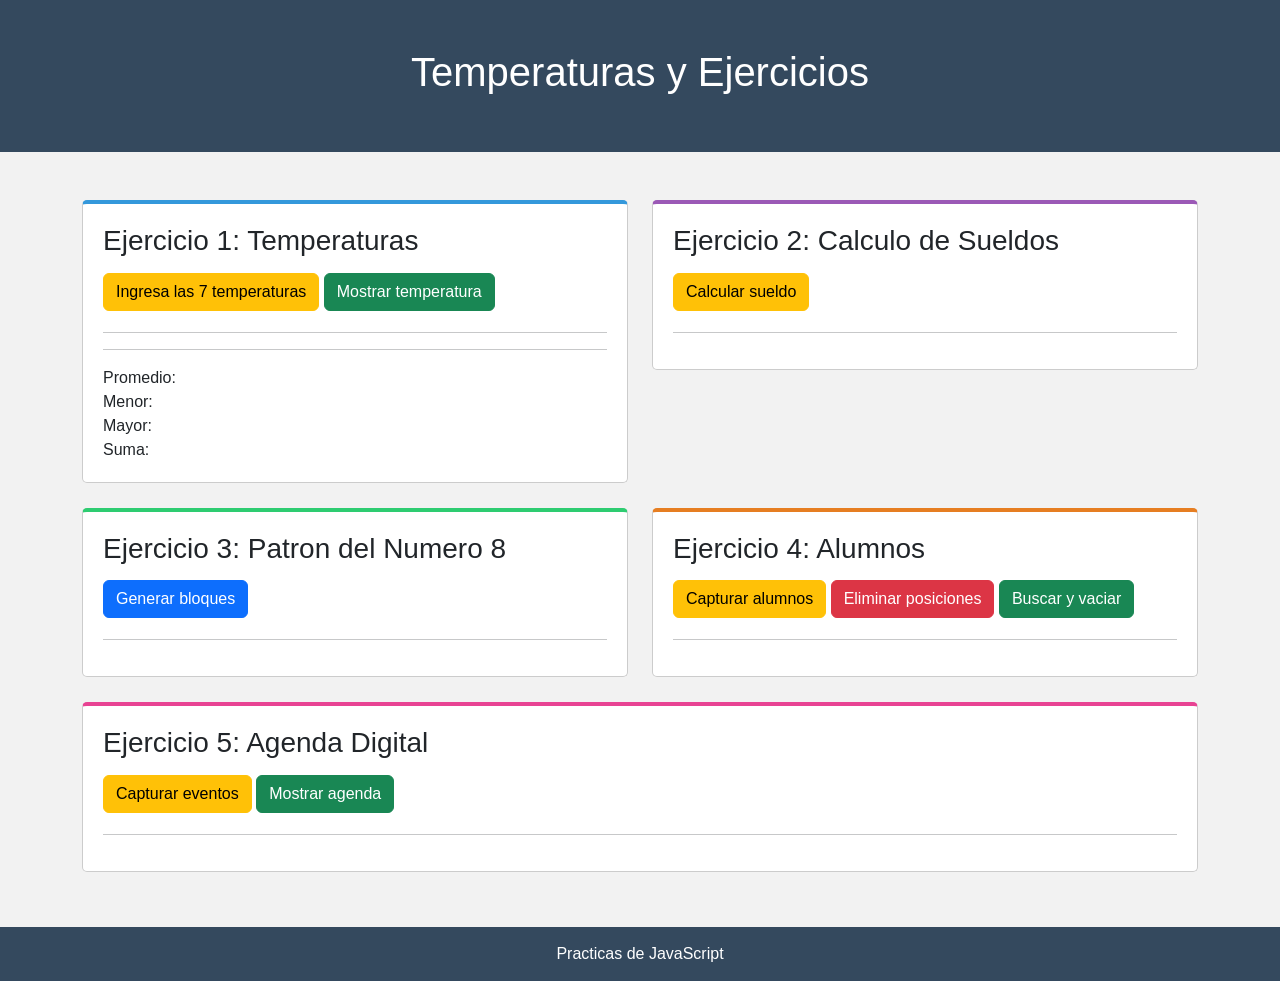
<file: index.html>
<!DOCTYPE html>
<html lang="es">
<head>
    <meta charset="UTF-8">
    <meta name="viewport" content="width=device-width, initial-scale=1.0">

    <link href="https://cdn.jsdelivr.net/npm/bootstrap@5.3.8/dist/css/bootstrap.min.css" rel="stylesheet">
    <link rel="stylesheet" href="estilos.css">

    <title>Mis Ejercicios JavaScript</title>
</head>
<body>

    <header class="container-fluid p-5 text-center">
        <h1>Temperaturas y Ejercicios</h1>
    </header>

    <main class="container mt-5">
        <div class="row">

            <!-- EJERCICIO 1 -->
            <div class="col-md-6">
                <section class="caja temperaturas">

                    
                    <h3>Ejercicio 1: Temperaturas</h3>

                    <button class="btn btn-warning" onclick="cargar()">
                        Ingresa las 7 temperaturas
                    </button>

                    <button class="btn btn-success" onclick="mostrar()">
                        Mostrar temperatura
                    </button>

                    <hr>

                    <div id="imprimir">
                        <div id="lista-temp"></div>
                        <hr>
                        <div>Promedio: <span id="promedio"></span></div>
                        <div>Menor: <span id="menor"></span></div>
                        <div>Mayor: <span id="mayor"></span></div>
                        <div>Suma: <span id="sumaMM"></span></div>
                    </div>
                </section>
            </div>

            <!-- EJERCICIO 2 -->
            <div class="col-md-6">
                <section class="caja sueldos">
                    <h3>Ejercicio 2: Calculo de Sueldos</h3>

                    <button class="btn btn-warning" onclick="ejercicio2Sueldo()">
                        Calcular sueldo
                    </button>

                    <hr>

                    <div id="impSueldos" class="resultado"></div>
                </section>
            </div>

            <!-- EJERCICIO 3 -->
            <div class="col-md-6">
                <section class="caja patron">
                    <h3>Ejercicio 3: Patron del Numero 8</h3>

                    <button class="btn btn-primary" onclick="generarBloques()">
                        Generar bloques
                    </button>

                    <hr>

                    <div id="impBloques" class="resultado"></div>
                </section>
            </div>

            <!-- EJERCICIO 4 -->
            <div class="col-md-6">
                <section class="caja alumnos">
                    <h3>Ejercicio 4: Alumnos</h3>

                    <button class="btn btn-warning" onclick="capturarAlumnos()">
                        Capturar alumnos
                    </button>

                    <button class="btn btn-danger" onclick="cortarAlumnos()">
                        Eliminar posiciones
                    </button>

                    <button class="btn btn-success" onclick="vaciarAlumno()">
                        Buscar y vaciar
                    </button>

                    <hr>

                    <div id="impAlumnos" class="resultado"></div>
                </section>
            </div>

            <!-- EJERCICIO 5 -->
            <div class="col-12">
                <section class="caja agenda">
                    <h3>Ejercicio 5: Agenda Digital</h3>

                    <button class="btn btn-warning" onclick="capturarAgenda()">
                        Capturar eventos
                    </button>

                    <button class="btn btn-success" onclick="mostrarAgenda()">
                        Mostrar agenda
                    </button>

                    <hr>

                    <div id="impAgenda" class="resultado"></div>
                </section>
            </div>

        </div>
    </main>

    <footer>
        Practicas de JavaScript
    </footer>

    <script src="temperatura.js"></script>

</body>
</html>
</file>
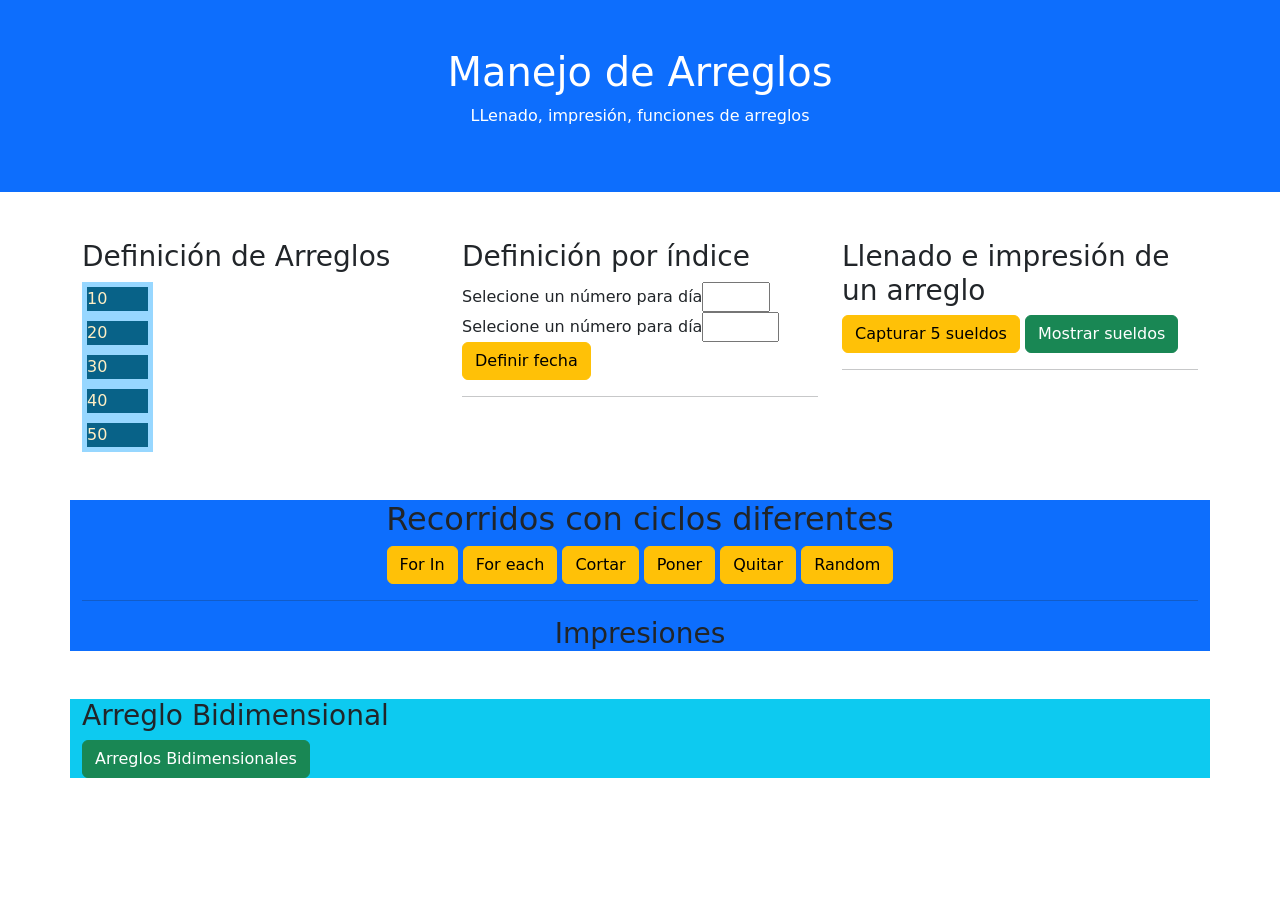
<file: inicio.html>
<!DOCTYPE html>
<html lang="en">
<head>
    <meta charset="UTF-8">
    <meta http-equiv="X-UA-Compatible" content="IE=edge">
    <meta name="viewport" content="width=device-width, initial-scale=1.0">
    <link href="https://cdn.jsdelivr.net/npm/bootstrap@5.3.8/dist/css/bootstrap.min.css" rel="stylesheet">
    <script src="https://cdn.jsdelivr.net/npm/bootstrap@5.3.8/dist/js/bootstrap.bundle.min.js"></script>
    <title>Arreglos con JS</title>
</head>
<body>
    <header class="container-fluid p-5 bg-primary text-white text-center">
        <h1>Manejo de Arreglos</h1>
        <p>LLenado, impresión, funciones de arreglos</p> 
    </header>
    <section class="container mt-5">
        <div class="row">
          <article class="col-sm-4 auto-mx">
            <h3>Definición de Arreglos</h3>
            <article id="imprimir"></article>
          </article>
          <article class="col-sm-4">
            <h3>Definición por índice </h3>
            <article id="fecha">
                <form action="#">
                    <label>Selecione un número para día</label><input type="number" min="1" max="7" id="dia"><br>
                    <label>Selecione un número para día</label><input type="number" min="1" max="12" id="m"><br>
                    <button class="btn btn-warning" onclick="fechas()">Definir fecha</button>
                </form>
            </article>
            <hr>
            <p id="impdias"></p>
            <p id="impmes"></p>
          </article>
          <article class="col-sm-4">
            <h3>Llenado e impresión de un arreglo</h3>        
            <button class="btn btn-warning" onclick="cargar()">Capturar 5 sueldos</button>
            <button class="btn btn-success" onclick="mostrar()">Mostrar sueldos</button>
            <hr>
            <p id="sueldos"></p>
          </article>
        </div>
    </section>
    <section class="container mt-5 bg-primary">
        <h2 class="text-center">Recorridos con ciclos diferentes</h2>
        <article class="text-center">
            <button class="btn btn-warning" onclick="recorridoForin()">For In</button>
            <button class="btn btn-warning" onclick="imprimir()">For each</button>
            <button class="btn btn-warning" onclick="cortar()">Cortar</button>
            <button class="btn btn-warning" onclick="poner()">Poner</button>
            <button class="btn btn-warning" onclick="quitar()">Quitar</button>
            <button class="btn btn-warning" onclick="arreglo_random()">Random</button>
            <hr>
            <article>
                <h3>Impresiones</h3>
                <article id="impForin"></article>
                <article id="impForeach"></article>
                <article id="impCompleto"></article>
                <article id="impCortado"></article>
                <article id="impVerduras"></article>
                <article id="impRandom"></article>
            </article>
        </article>
   </section>
   <section class="container mt-5 bg-info">
        <article>
            <h3>Arreglo Bidimensional</h3>
            <button class="btn btn-success" onclick="bidimensional_definicion()">Arreglos Bidimensionales</button>
            <article id="impBidimensional"></article>
        </article>
    </section>
    <script src="js/arreglos.js"></script>
</body>
</html>
</file>
<file: estilos.css>
body {
    background-color: #f2f2f2;
    font-family: Arial, sans-serif;
}

header {
    background-color: #34495e;
    color: white;
}

.caja {
    background-color: white;
    padding: 20px;
    margin-bottom: 25px;
    border: 1px solid #ccc;
    border-radius: 5px;
}

.caja h3 {
    margin-bottom: 15px;
}

.temperaturas {
    border-top: 4px solid #3498db;
}

.sueldos {
    border-top: 4px solid #9b59b6;
}

.patron {
    border-top: 4px solid #2ecc71;
}

.alumnos {
    border-top: 4px solid #e67e22;
}

.agenda {
    border-top: 4px solid #e84393;
}

.resultado {
    margin-top: 15px;
    overflow-x: auto;
}

button {
    margin-bottom: 5px;
}

table {
    width: 100%;
}

footer {
    background-color: #34495e;
    color: white;
    text-align: center;
    padding: 15px;
    margin-top: 30px;
}
</file>
